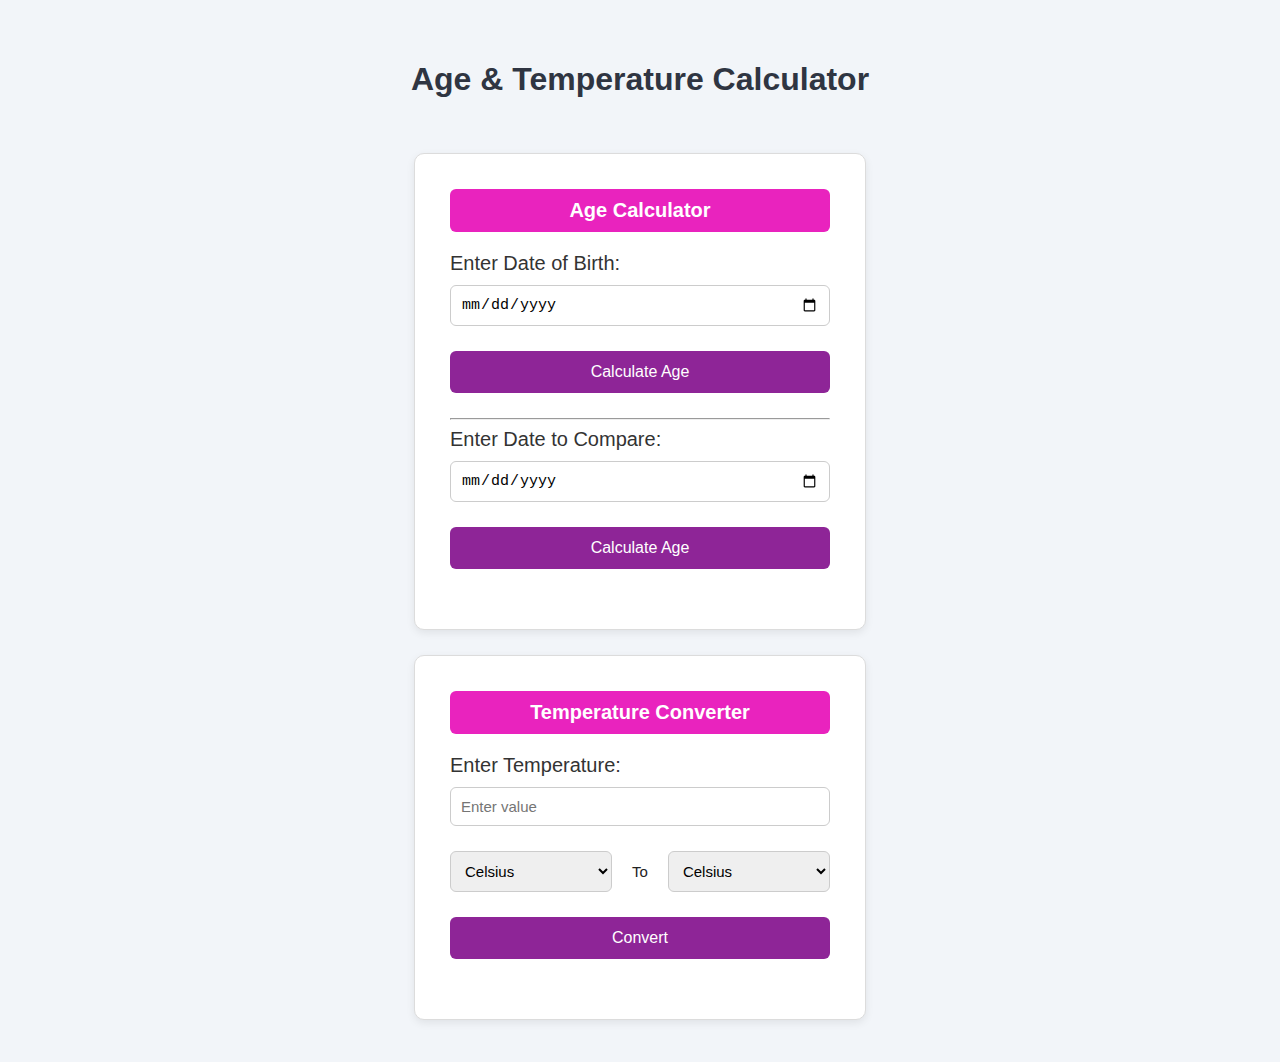
<file: AC/AC.html>
<!DOCTYPE html>
<html lang="en">
<head>
  <meta charset="UTF-8">
  <meta name="viewport" content="width=device-width, initial-scale=1.0">
  <title>Document</title>
  <link rel="stylesheet" href="AC.css">
</head>
<body>
  <div class="container">
    <h1>Age & Temperature Calculator</h1>

    
    <div class="card">
      <h2>Age Calculator</h2>

      <label for="dob">Enter Date of Birth:</label>
      <input type="date" id="dob">
      <button onclick="calcAgeNow()">Calculate Age</button>
      <p id="ageResult"></p>
      <hr>

      <label for="manualDate">Enter Date to Compare:</label>
      <input type="date" id="manualDate">
      <button onclick="calcAgeManual()">Calculate Age</button> 

      <p id="ageResult1"></p>
    </div>

    <div class="card">
      <h2>Temperature Converter</h2>

      <label for="tempValue">Enter Temperature:</label>
      <input type="number" id="tempValue" placeholder="Enter value">

      <div class="dropdowns">
        <!-- <p>From:</p> -->
        <select id="fromUnit">
          <option value="C">Celsius</option>
          <option value="F">Fahrenheit</option>
          <option value="K">Kelvin</option>
        </select><br>
    <!-- </div>
     <div class="dropdowns"> -->
        <p>To</p>
        <br>
        <select id="toUnit">
          <option value="C">Celsius</option>
          <option value="F">Fahrenheit</option>
          <option value="K">Kelvin</option>
        </select>
      </div>
      <button onclick="convertTemp()">Convert</button>
      <p id="tempResult"></p>
    </div>
  </div>

  <script src="AC.js"></script>
</body>
</html>
</file>
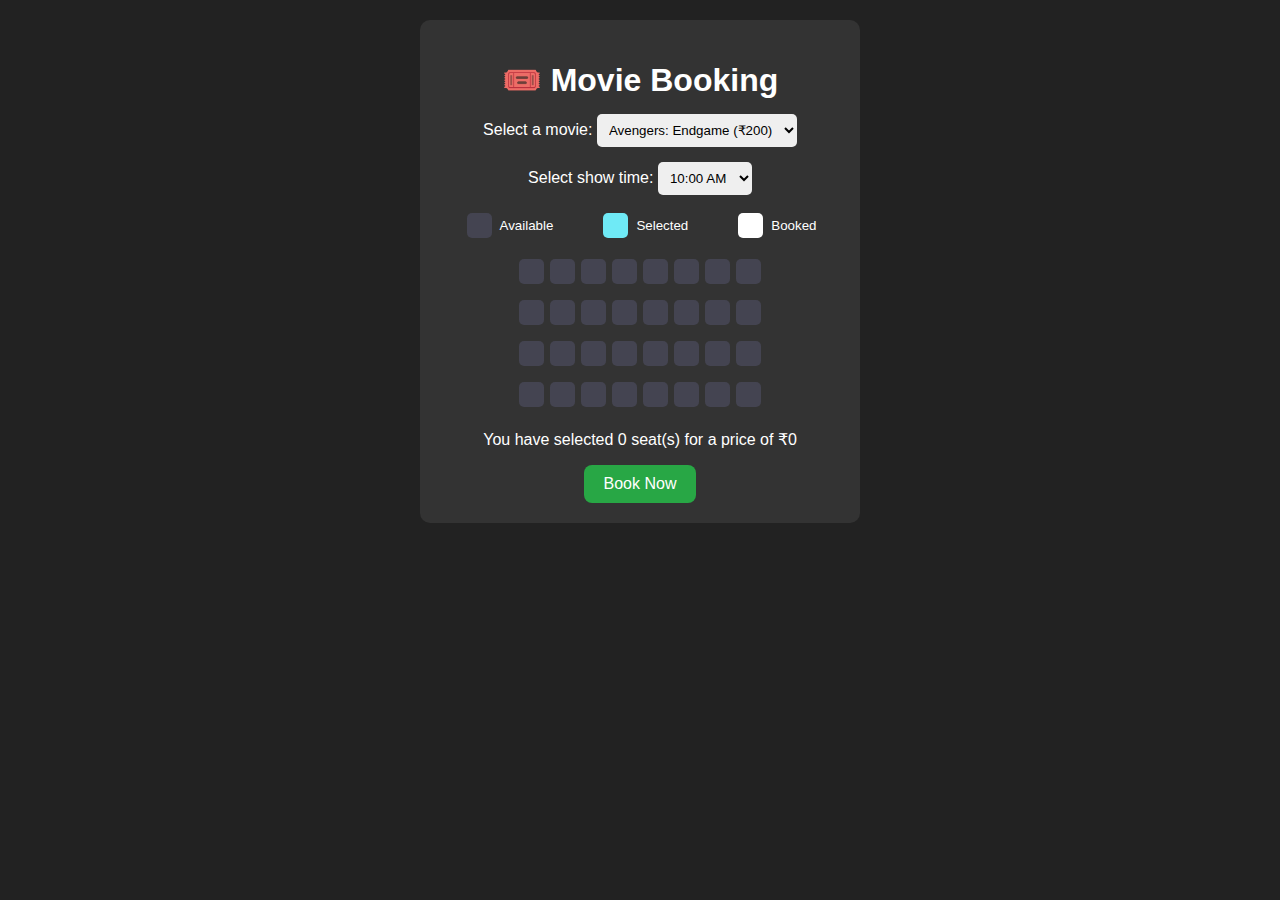
<file: Group B/Movie Booking.html>
<!DOCTYPE html>
<html lang="en">
<head>
  <meta charset="UTF-8" />
  <meta name="viewport" content="width=device-width, initial-scale=1.0" />
  <title>Movie Booking</title>
  <link rel="stylesheet" href="MovieBooking.css" />
</head>
<body onload="populateUI()">
  <div class="container">
    <h1>🎟️ Movie Booking</h1>

    <div class="movie-container">
      <label>Select a movie:</label>
      <select id="movie" onchange="changeMovie()">
        <option value="200">Avengers: Endgame (₹200)</option>
        <option value="250">Jawan (₹250)</option>
        <option value="180">Spider-Man (₹180)</option>
        <option value="300">Leo (₹300)</option>
      </select>
    </div>

    <div class="showtime-container">
      <label>Select show time:</label>
      <select id="showtime">
        <option value="10:00 AM">10:00 AM</option>
        <option value="1:00 PM">1:00 PM</option>
        <option value="4:00 PM">4:00 PM</option>
        <option value="7:00 PM">7:00 PM</option>
      </select>
    </div>

    <ul class="showcase">
      <li><div class="seat"></div><small>Available</small></li>
      <li><div class="seat selected"></div><small>Selected</small></li>
      <li><div class="seat occupied"></div><small>Booked</small></li>
    </ul>

    <div class="seat-container" id="seat-container">
      <!-- Seat Layout (4 rows × 8 seats) -->
      <div class="row">
        <div class="seat" onclick="selectSeat(this)"></div>
        <div class="seat" onclick="selectSeat(this)"></div>
        <div class="seat" onclick="selectSeat(this)"></div>
        <div class="seat" onclick="selectSeat(this)"></div>
        <div class="seat" onclick="selectSeat(this)"></div>
        <div class="seat" onclick="selectSeat(this)"></div>
        <div class="seat" onclick="selectSeat(this)"></div>
        <div class="seat" onclick="selectSeat(this)"></div>
      </div>
      <div class="row">
        <div class="seat" onclick="selectSeat(this)"></div>
        <div class="seat" onclick="selectSeat(this)"></div>
        <div class="seat" onclick="selectSeat(this)"></div>
        <div class="seat" onclick="selectSeat(this)"></div>
        <div class="seat" onclick="selectSeat(this)"></div>
        <div class="seat" onclick="selectSeat(this)"></div>
        <div class="seat" onclick="selectSeat(this)"></div>
        <div class="seat" onclick="selectSeat(this)"></div>
      </div>
      <div class="row">
        <div class="seat" onclick="selectSeat(this)"></div>
        <div class="seat" onclick="selectSeat(this)"></div>
        <div class="seat" onclick="selectSeat(this)"></div>
        <div class="seat" onclick="selectSeat(this)"></div>
        <div class="seat" onclick="selectSeat(this)"></div>
        <div class="seat" onclick="selectSeat(this)"></div>
        <div class="seat" onclick="selectSeat(this)"></div>
        <div class="seat" onclick="selectSeat(this)"></div>
      </div>
      <div class="row">
        <div class="seat" onclick="selectSeat(this)"></div>
        <div class="seat" onclick="selectSeat(this)"></div>
        <div class="seat" onclick="selectSeat(this)"></div>
        <div class="seat" onclick="selectSeat(this)"></div>
        <div class="seat" onclick="selectSeat(this)"></div>
        <div class="seat" onclick="selectSeat(this)"></div>
        <div class="seat" onclick="selectSeat(this)"></div>
        <div class="seat" onclick="selectSeat(this)"></div>
      </div>
    </div>

    <p class="text">
      You have selected <span id="count">0</span> seat(s) for a price of ₹<span id="total">0</span>
    </p>

    <button id="book" onclick="bookSeats()">Book Now</button>
  </div>

  <script src="MovieBooking.js"></script>
</body>
</html>















<!-- <!DOCTYPE html>
<html lang="en">
<head>
    <meta charset="UTF-8">
    <meta name="viewport" content="width=device-width, initial-scale=1.0">
    <title>Document</title>
    <link rel="stylesheet" href="Movie Booking.css">
    <script src="Movie Booking.js"></script>
</head>
<body>
    <div>
        <h3 style="text-align: center;">MOVIE NAME</h3>
    <table cellpadding="5" border="0">
        <tr>
            <td style="text-align: center;"><button id="btn" onclick="add()">A1</button></td>
            <td style="text-align: center;"><button id="btn" onclick="add()">A2</button></td>
            <td style="text-align: center;"><button id="btn" onclick="add()">A3</button></td>
            <td style="text-align: center;"><button id="btn" onclick="add()">A4</button></td>
            <td style="text-align: center;"><button id="btn" onclick="add()">A5</button></td>
            <td style="text-align: center;"><button id="btn" onclick="add()">A6</button></td>
            <td style="text-align: center;"><button id="btn" onclick="add()">A7</button></td>
            <td style="text-align: center;"><button id="btn" onclick="add()">A8</button></td>
        </tr>
        <tr>
            <td style="text-align: center;"><button>C1</button></td>
            <td style="text-align: center;"><button>B1</button></td>
            <td style="text-align: center;"><button>B2</button></td>
            <td style="text-align: center;"><button>B3</button></td>
            <td style="text-align: center;"><button>B4</button></td>
            <td style="text-align: center;"><button>B5</button></td>
            <td style="text-align: center;"><button>B6</button></td>
            <td style="text-align: center;"><button>C13</button></td>
        </tr>
        <tr>
            <td style="text-align: center;"><button>C2</button></td>
            <td style="text-align: center;"><button>B7</button></td>
            <td style="text-align: center;"><button>B8</button></td>
            <td style="text-align: center;"><button>B9</button></td>
            <td style="text-align: center;"><button>B10</button></td>
            <td style="text-align: center;"><button>B11</button></td>
            <td style="text-align: center;"><button>B12</button></td>
            <td style="text-align: center;"><button>C13</button></td>
        </tr>
        <tr>
            <td style="text-align: center;"><button>C3</button></td>
            <td style="text-align: center;"><button>B13</button></td>
            <td style="text-align: center;"><button>B14</button></td>
            <td style="text-align: center;"><button>B15</button></td>
            <td style="text-align: center;"><button>B16</button></td>
            <td style="text-align: center;"><button>B17</button></td>
            <td style="text-align: center;"><button>B18</button></td>
            <td style="text-align: center;"><button>C12</button></td>
        </tr>
        <tr> 
            <td style="text-align: center;"><button>C4</button></td>
            <td style="text-align: center;"><button>B19</button></td>
            <td style="text-align: center;"><button>B20</button></td>
            <td style="text-align: center;"><button>B21</button></td>
            <td style="text-align: center;"><button>B22</button></td>
            <td style="text-align: center;"><button>B23</button></td>
            <td style="text-align: center;"><button>B24</button></td>
            <td style="text-align: center;"><button>C11</button></td>
        </tr> 
        <tr>
            <td style="text-align: center;"><button>C5</button></td>
            <td style="text-align: center;"><button>C6</button></td>
            <td style="text-align: center;"><button>C7</button></td>
            <td style="text-align: center;"><button>C8</button></td>
            <td style="text-align: center;"><button>C9</button></td>
            <td style="text-align: center;"><button>C10</button></td>
            <td style="text-align: center;"><button>C11</button></td>
            <td style="text-align: center;"><button>C12</button></td>
        </tr>
    </table>
    </div>
    <script src="Movie Booking.js"></script>
</body>
</html> -->
</file>
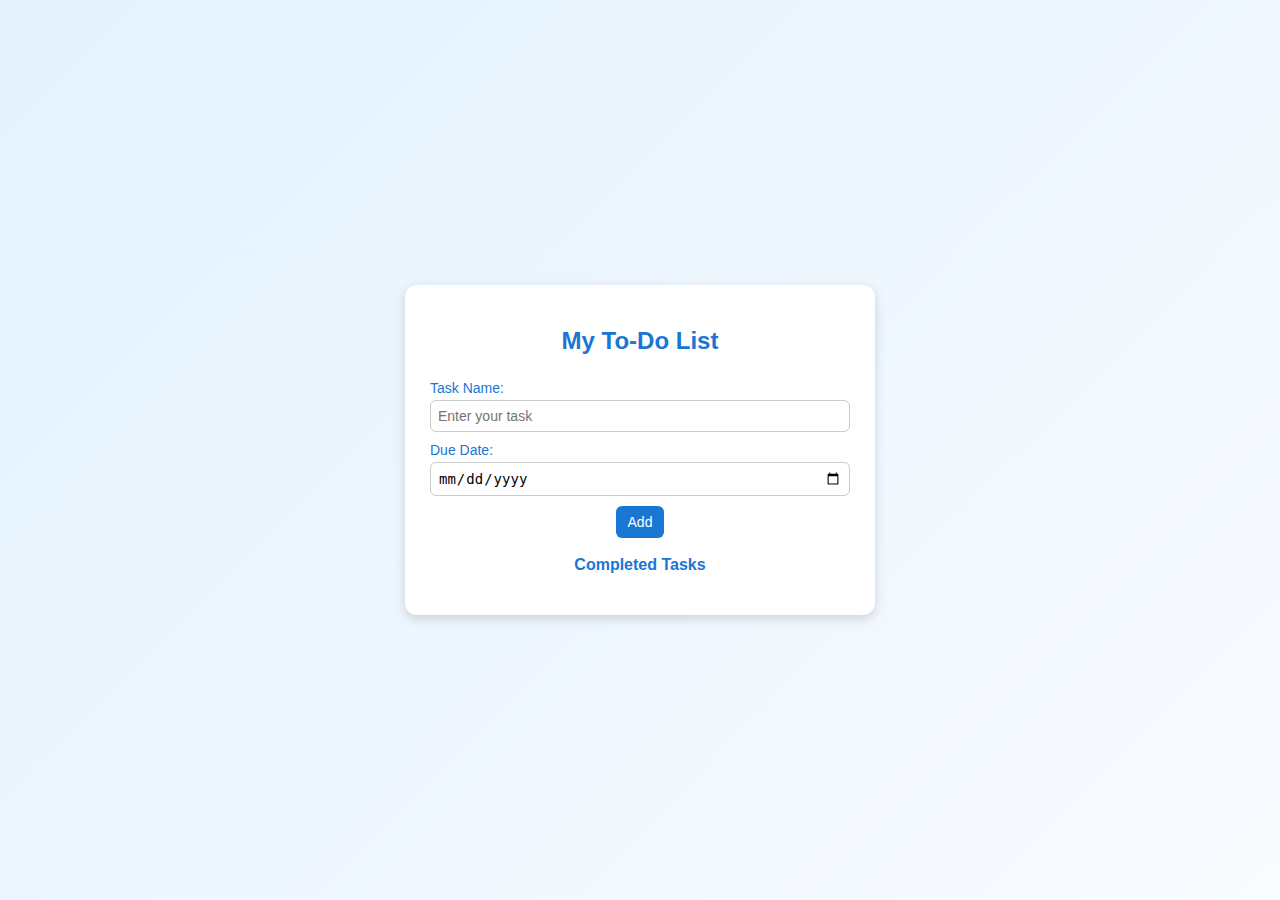
<file: Group B/To Do List.html>
<!DOCTYPE html>
<html lang="en">
<head>
  <meta charset="UTF-8">
  <meta name="viewport" content="width=device-width, initial-scale=1.0">
  <title>document</title>
  <link rel="stylesheet" href="style.css">
</head>
<body>
  <div class="main-box">
    <h1>My To-Do List</h1>

    <div class="add-area">
      <div class="input-group">
        <label for="taskInput">Task Name:</label>
        <input type="text" id="taskInput" placeholder="Enter your task">
      </div>
      <div class="input-group">
        <label for="taskDate">Due Date:</label>
        <input type="date" id="taskDate">
      </div>

      <button onclick="addTask()">Add</button>
    </div>

    <ul id="taskList"></ul>

    <h3>Completed Tasks</h3>
    <ul id="doneList"></ul>
  </div>

  <script src="script.js"></script>
</body>
</html>
</file>
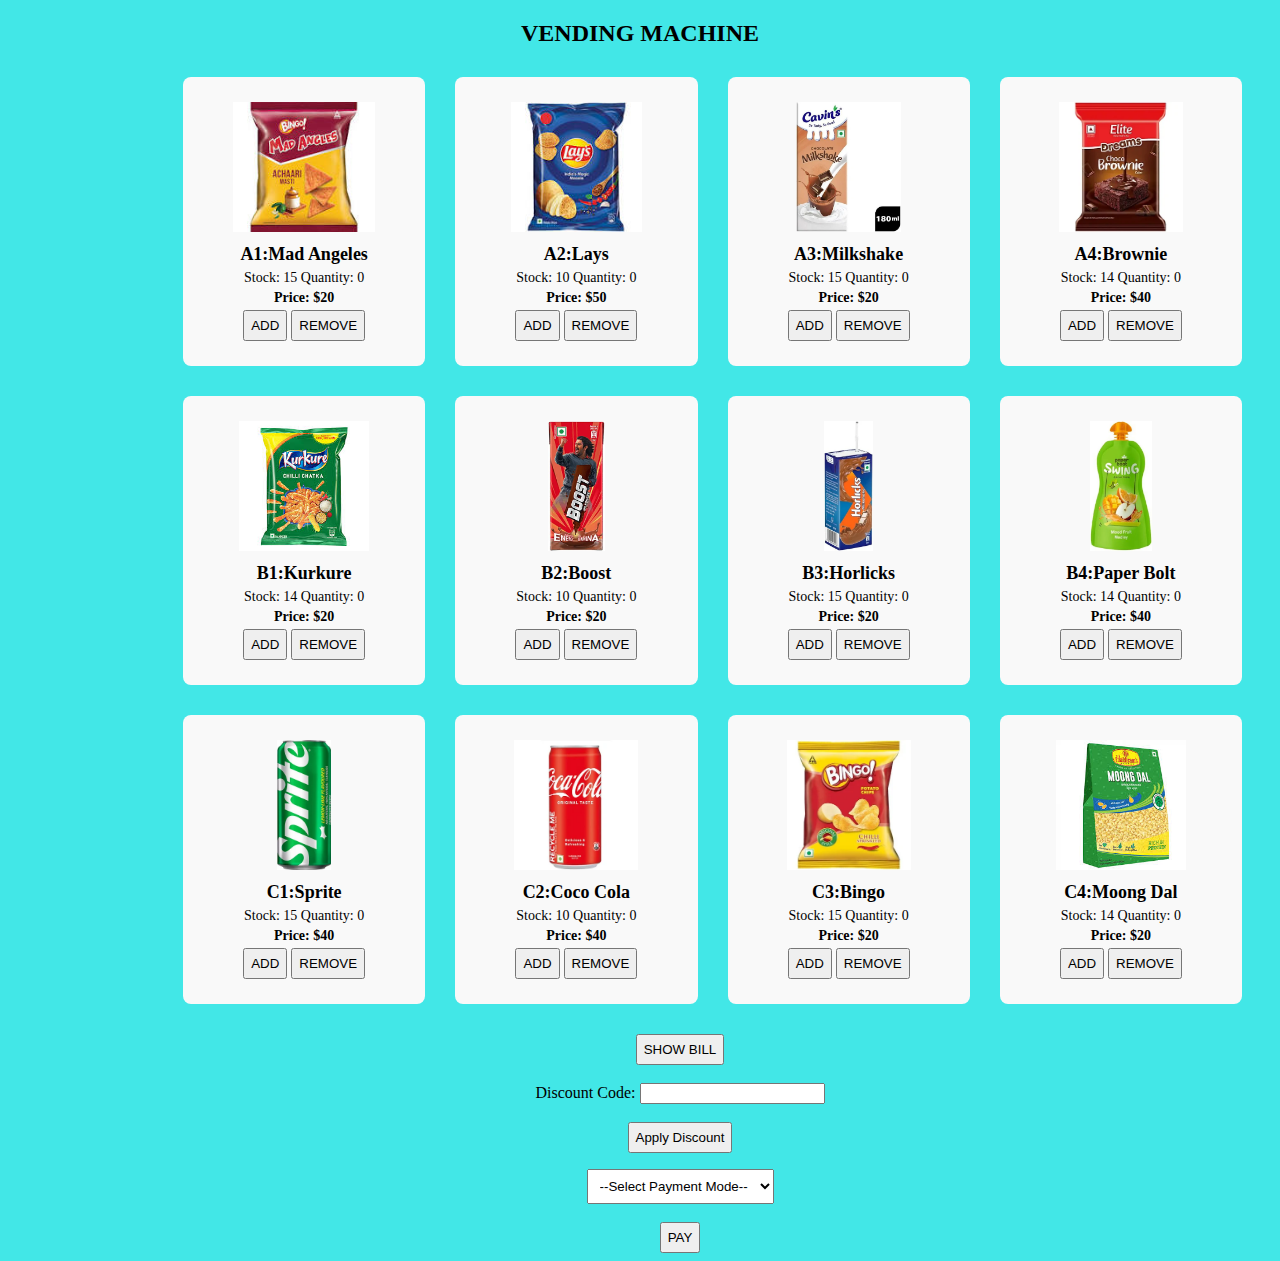
<file: Group B/Vending machine.html>
<!DOCTYPE html>
<html lang="en">
<head>
    <meta charset="UTF-8">
    <meta name="viewport" content="width=device-width, initial-scale=1.0">
    <title>Document</title>
    <link rel="stylesheet" href="VM.css">
</head>
<body style="background-color:rgb(66, 231, 231);">
    <h2 style="text-align: center;">VENDING MACHINE</h2>
    <div class="cat">
        <div class="c1">
            <img src="download.jpg" alt="Mad Angeles">
            <h3>A1:Mad Angeles</h3>
            <p id="Madanglesstock"></p>
            <p><b>Price: $20</b></p>
            <button onclick="additem('Madangles')">ADD</button> 
            <button onclick="remove('Madangles')">REMOVE</button> 
        </div>
        <div class="c1">
            <img src="Lays.jpg" alt="Lays">
            <h3>A2:Lays</h3>
            <p id="Laysstock"></p>
            <p><b>Price: $50</b></p>
            <button onclick="additem('Lays')">ADD</button>
            <button onclick="remove('Lays')">REMOVE</button> 
        </div>
        <div class="c1">
            <img src="milkshake.jpg" alt="Milkshake">
            <h3>A3:Milkshake</h3>
            <p id="Milkshakestock"></p>
            <p id="quantity"></p>
            <p><b>Price: $20</b></p>
            <button onclick="additem('Milkshake')">ADD</button>
            <button onclick="remove('Milkshake')">REMOVE</button> 
        </div>
        <div class="c1">
            <img src="brownie.jpg" alt="Brownie">
            <h3>A4:Brownie</h3>
            <p id="Browniestock"></p>
            <p><b>Price: $40</b></p>
            <button onclick="additem('Brownie')" >ADD</button>
            <button onclick="remove('Brownie')">REMOVE</button> 
        </div>
        
    </div>
    <div class="cat1">
          <div class="c1">
            <img src="kurkure.jpg" alt="Kurkure">
            <h3>B1:Kurkure</h3>
            <p id="Kurkurestock"></p>
            <p><b>Price: $20</b></p>
            <button onclick="additem('Kurkure')">ADD</button>
            <button onclick="remove('Kurkure')">REMOVE</button> 
        </div>
        <div class="c1">
            <img src="shopping.jpg" alt="Boost">
            <h3>B2:Boost</h3>
            <p id="Booststock"></p>
            <p><b>Price: $20</b></p>
            <button onclick="additem('Boost')">ADD</button>
            <button onclick="remove('Boost')">REMOVE</button> 
        </div>
        <div class="c1">
            <img src="horlicks.jpg" alt="Horlicks">
            <h3>B3:Horlicks</h3>
            <p id="Horlicksstock"></p>
            <p><b>Price: $20</b></p>
            <button onclick="additem('Horlicks')">ADD</button>
            <button onclick="remove('Horlicks')">REMOVE</button> 
        </div>
        <div class="c1">
            <img src="paper bolt.jpg" alt="Paper Bolt">
            <h3>B4:Paper Bolt</h3>
            <p id="Paperboltstock"></p>
            <p><b>Price: $40</b></p>
            <button onclick="additem('Paperbolt')">ADD</button>
            <button onclick="remove('Paperbolt')">REMOVE</button>
        </div>
    </div>
    <div class="cat3">
         <div class="c1">
            <img src="sprite.jpg" alt="Sprite">
            <h3>C1:Sprite</h3>
            <p id="Spritestock"></p>
            <p><b>Price: $40</b></p>
            <button onclick="additem('Sprite')">ADD</button>
            <button onclick="remove('Sprite')">REMOVE</button>
        </div>
        <div class="c1">
            <img src="cococola.jpg" alt="Cococola">
            <h3>C2:Coco Cola</h3>
            <p id="Cococolastock"></p>
            <p><b>Price: $40</b></p>
            <button onclick="additem('Cococola')">ADD</button>
            <button onclick="remove('Cococola')">REMOVE</button>
        </div>
        <div class="c1">
            <img src="bingo1.jpg" alt="Bingo">
            <h3>C3:Bingo</h3>
            <p id="Bingostock"></p>
            <p><b>Price: $20</b></p>
            <button onclick="additem('Bingo')">ADD</button>
            <button onclick="remove('Bingo')">REMOVE</button>
        </div>
        <div class="c1">
            <img src="moong dal.jpg" alt="Moongdal">
            <h3>C4:Moong Dal</h3>
            <p id="Moongdalstock"></p>
            <p><b>Price: $20</b></p>
            <button onclick="additem('Moongdal')">ADD</button>
            <button onclick="remove('Moongdal')">REMOVE</button>
        </div>
    </div>
    <div class="cat2">
    <div id="bill1">
            <p id="billp"></p>
            <p id="billp1"></p>
            <button onclick="totalvalue(prd)" id="bill">SHOW BILL</button>
            <br><br>
            <label>Discount Code:</label>
            <input type="text" id="discount" ><br><br>
            <button onclick="discount()">Apply Discount</button><br>
            <p id="dis"></p>
            <select id="payment">
              <option value="">--Select Payment Mode--</option>
              <option value="GPay">GPay</option>
              <option value="Card">Card</option>
              <option value="Cash">Cash</option>
            </select>
            
            <br><br>
            <button onclick="paymentMode()">PAY</button>
    </div>
</div>
<script src="Vendingmachine.js"></script>
</body>
</html>
</file>
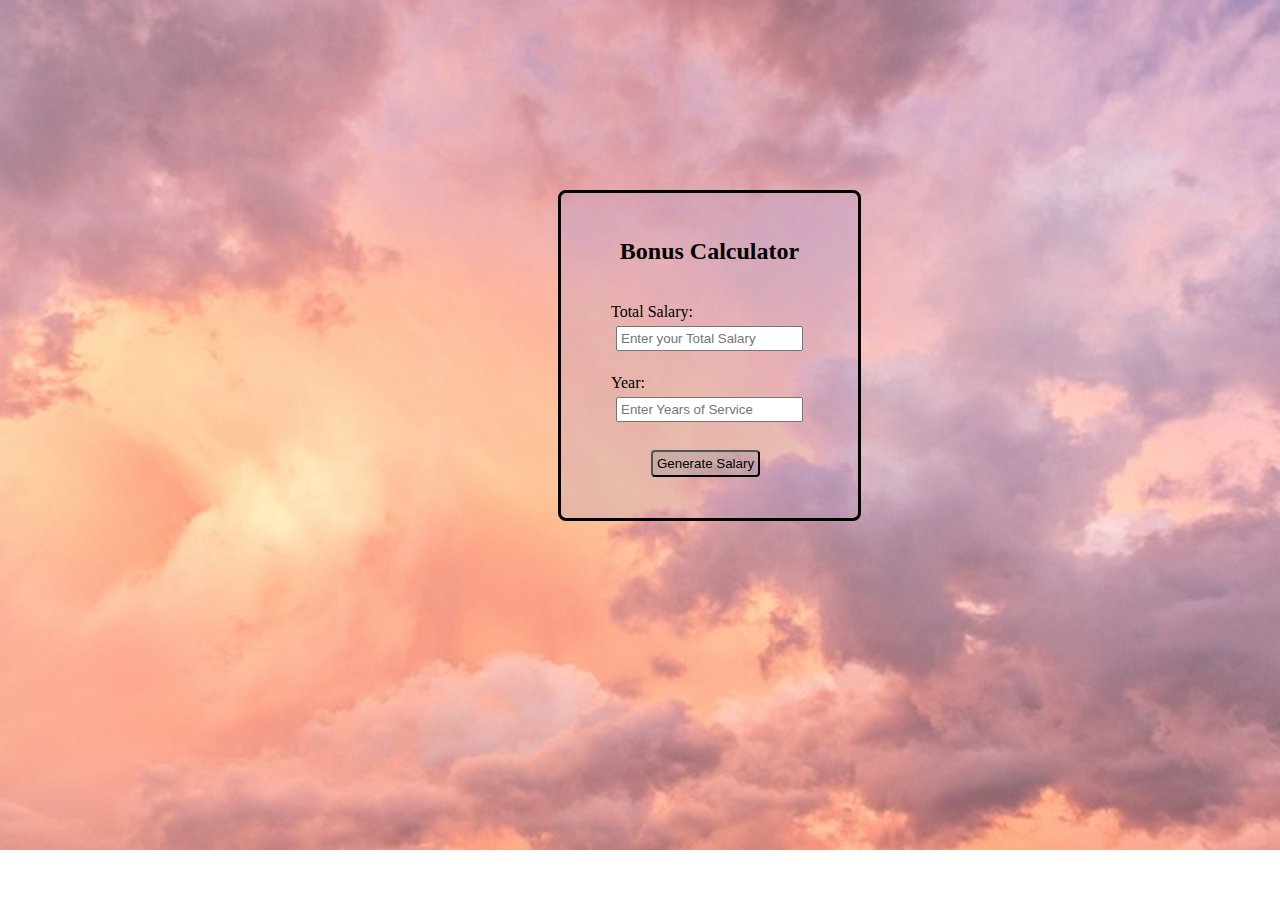
<file: Group C/bonus.html>
<!DOCTYPE html>
<html lang="en">
<head>
    <meta charset="UTF-8">
    <meta name="viewport" content="width=device-width, initial-scale=1.0">
    <title>Document</title>
    <script src="bonus.js"></script>
    <link rel="stylesheet" href="style.css">
</head>
<body>
    <div class=div1 style="padding-right: 50px;padding-left:50px;">
        <h2 style="text-align: center;">Bonus Calculator</h2><br>
        <label>Total Salary:</label><br>
        <input text="Salary" id="sal" style="padding:3px;margin:5px;" placeholder="Enter your Total Salary"><br><br>
        <label>Year:</label><br>
        <input text="Year" id="year" style="padding:3px;margin:5px;" placeholder="Enter Years of Service"><br>
        <button onclick="bonus1()">Generate Salary</button>
        <p id="output"></p>
    </div>
</body>
</html>
</file>
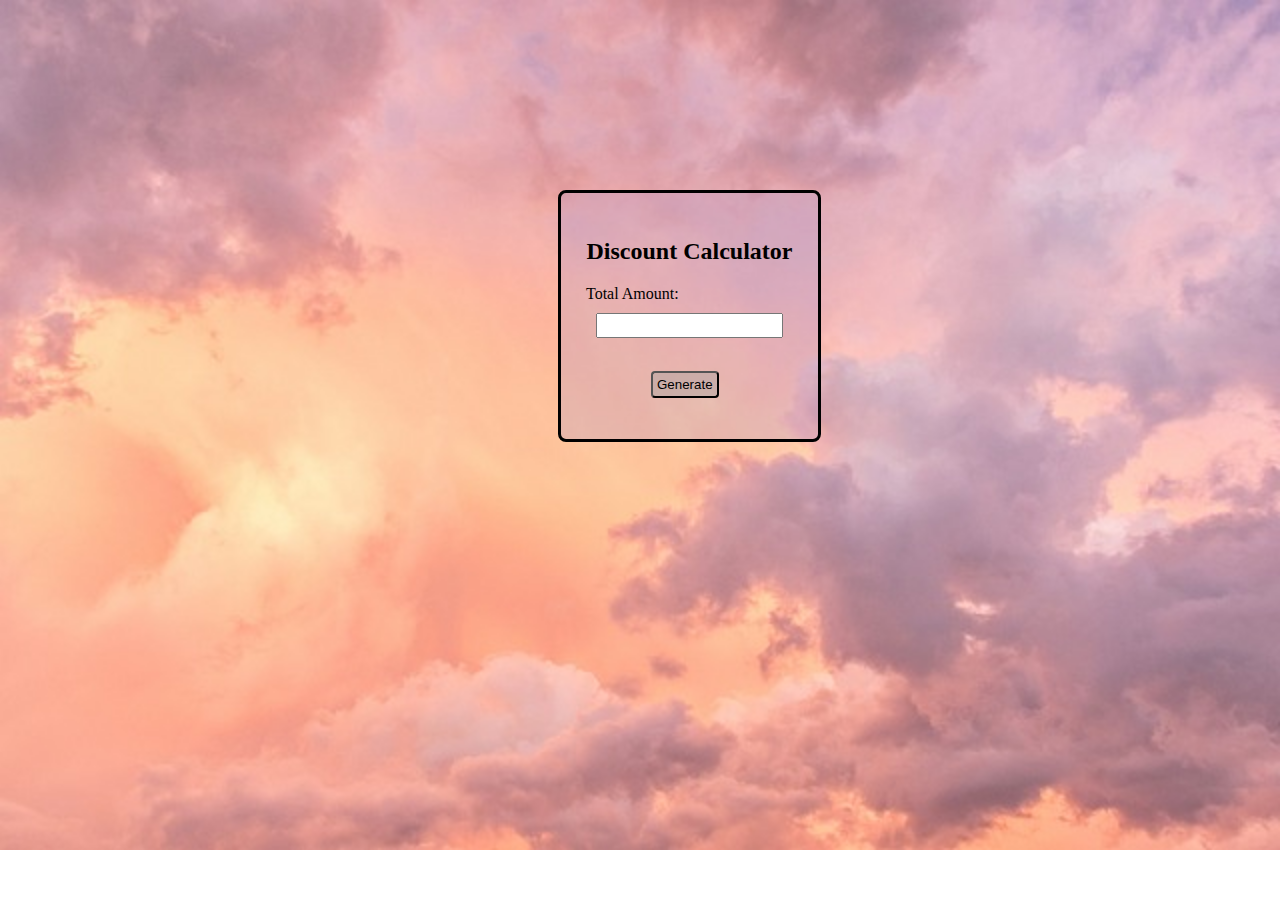
<file: Group C/discount.html>
<!DOCTYPE html>
<html lang="en">
<head>
    <meta charset="UTF-8">
    <meta name="viewport" content="width=device-width, initial-scale=1.0">
    <title>Document</title>
    <script src="discount.js"></script>
    <link rel="stylesheet" href="style.css">
</head>
<body>
    <div class="div1">
        <h2 style="text-align:center;">Discount Calculator</h2>
        <label>Total Amount:</label><br>
        <input type="number" style="padding:3px;margin:10px;" id="amt"><br>
        <button onclick="discount()" style="margin-left:65px ;">Generate</button>
        <p id="output"></p>

    </div>
</body>
</html>
</file>
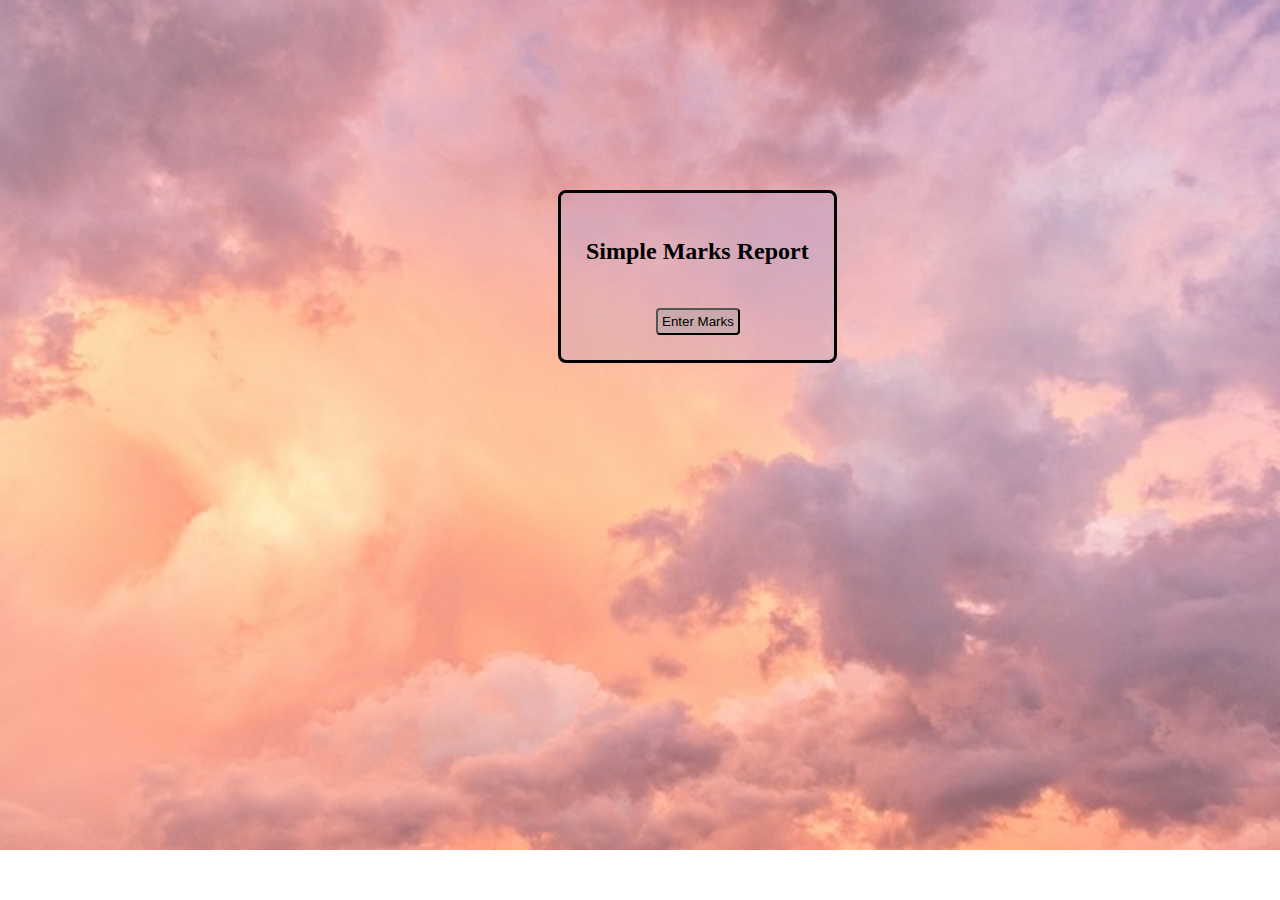
<file: Group C/marks.html>
<!DOCTYPE html>
<html lang="en">
<head>
    <meta charset="UTF-8">
    <meta name="viewport" content="width=device-width, initial-scale=1.0">
    <title>Document</title>
    <script src="marks.js"></script>
    <link rel="stylesheet" href="style.css">
</head>
<body>
    <div class="div1">
    <h2>Simple Marks Report</h2>
    <button style="margin-left:70px;" onclick="calculateMarks()">Enter Marks</button>
    <div class="result" id="result">
    </div>
  </div>
</body>
</html>
</file>
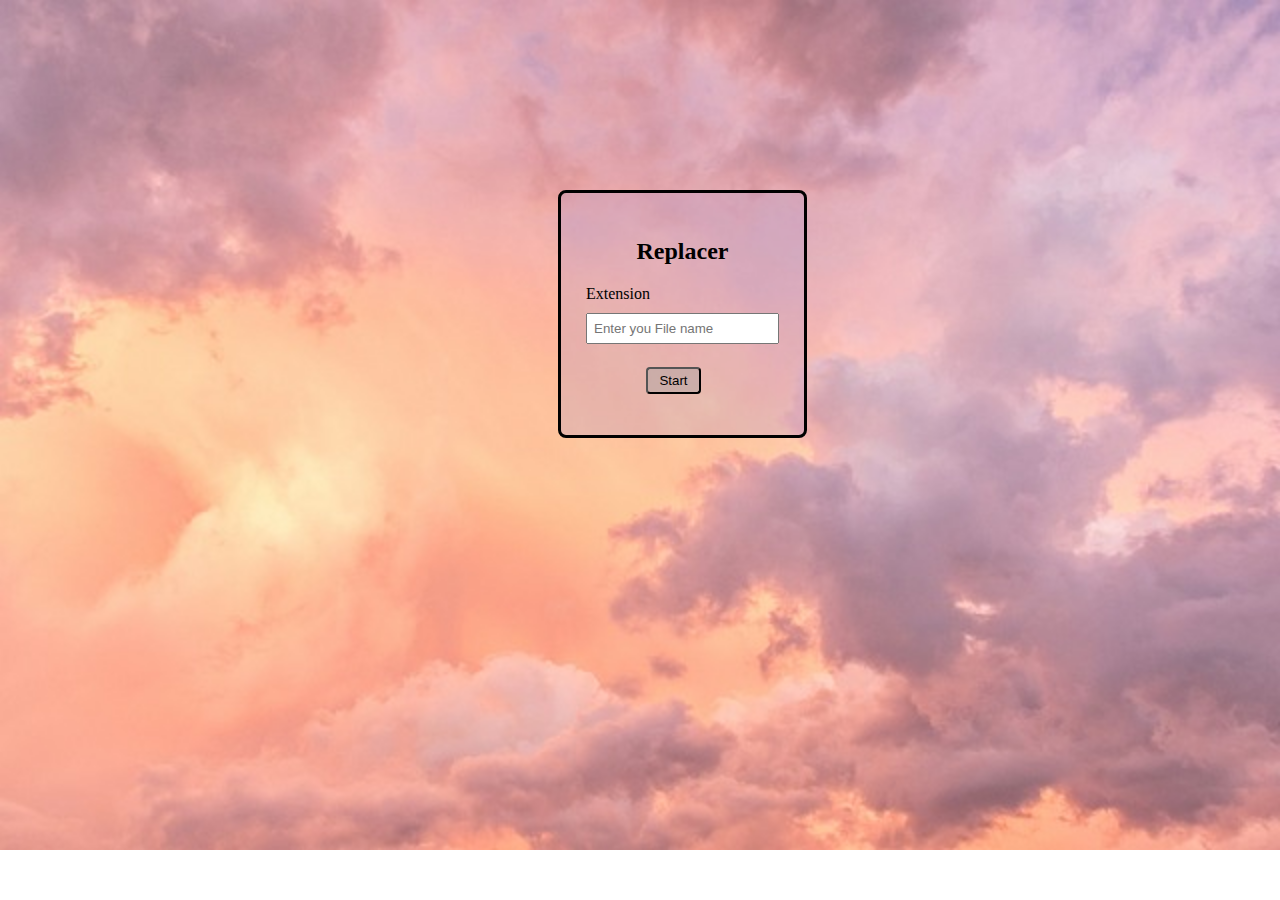
<file: Group C/replace.html>
<!DOCTYPE html>
<html lang="en">
<head>
    <meta charset="UTF-8">
    <meta name="viewport" content="width=device-width, initial-scale=1.0">
    <title>Document</title>
    <script src="replace.js"></script>
    <link rel="stylesheet" href="style.css">

</head>
<body>
    <div class="div1">
        <h2 style="text-align: center;">Replacer</h2>
        <label>Extension</label><br>
        <input type="text" id="ext" placeholder="Enter you File name" style="margin-top:10px;padding:6px"><br>
        <button onclick=replace() style="margin-left: 60px;width:55px;">Start</button>
        <p id="output"></p>
    </div>
</body>
</html>
</file>
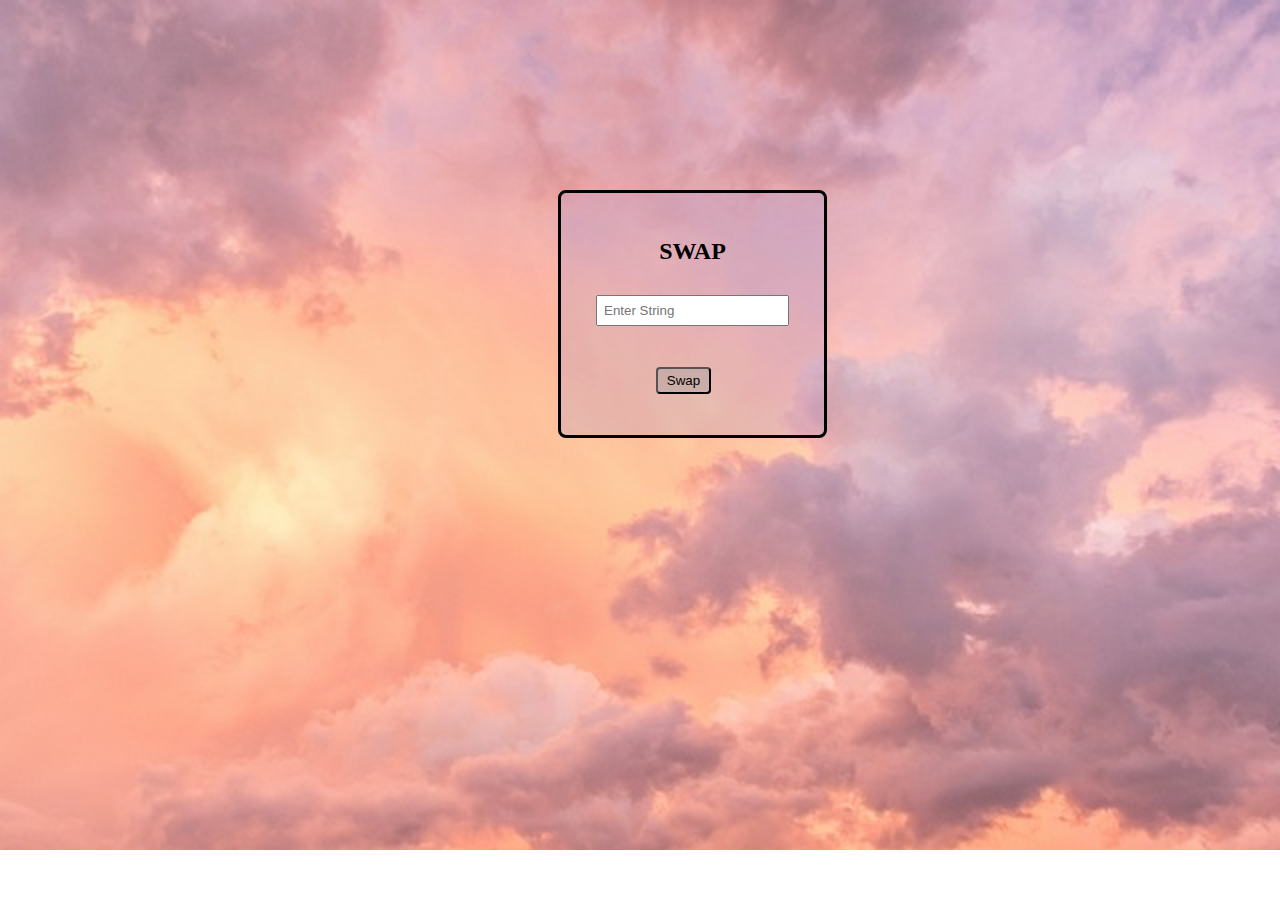
<file: Group C/swap.html>
<!DOCTYPE html>
<html lang="en">
<head>
    <meta charset="UTF-8">
    <meta name="viewport" content="width=device-width, initial-scale=1.0">
    <title>Document</title>
    <script src="swap.js"></script>
    <link rel="stylesheet" href="style.css">
</head>
<body>
    <div class="div1" style="padding-right:35px;padding-left: 35px;">
        <h2 style="text-align: center;">SWAP</h2>
        <!-- <label>Enter String</label><br> -->
        <input id="str" type="text" style="margin-top:10px;padding:6px" placeholder="Enter String"><br><br>
        <button onclick="swap()" style="margin-left: 60px;width:55px;">Swap</button>
        <p id="output"></p>
    </div>
</body>
</html>
</file>
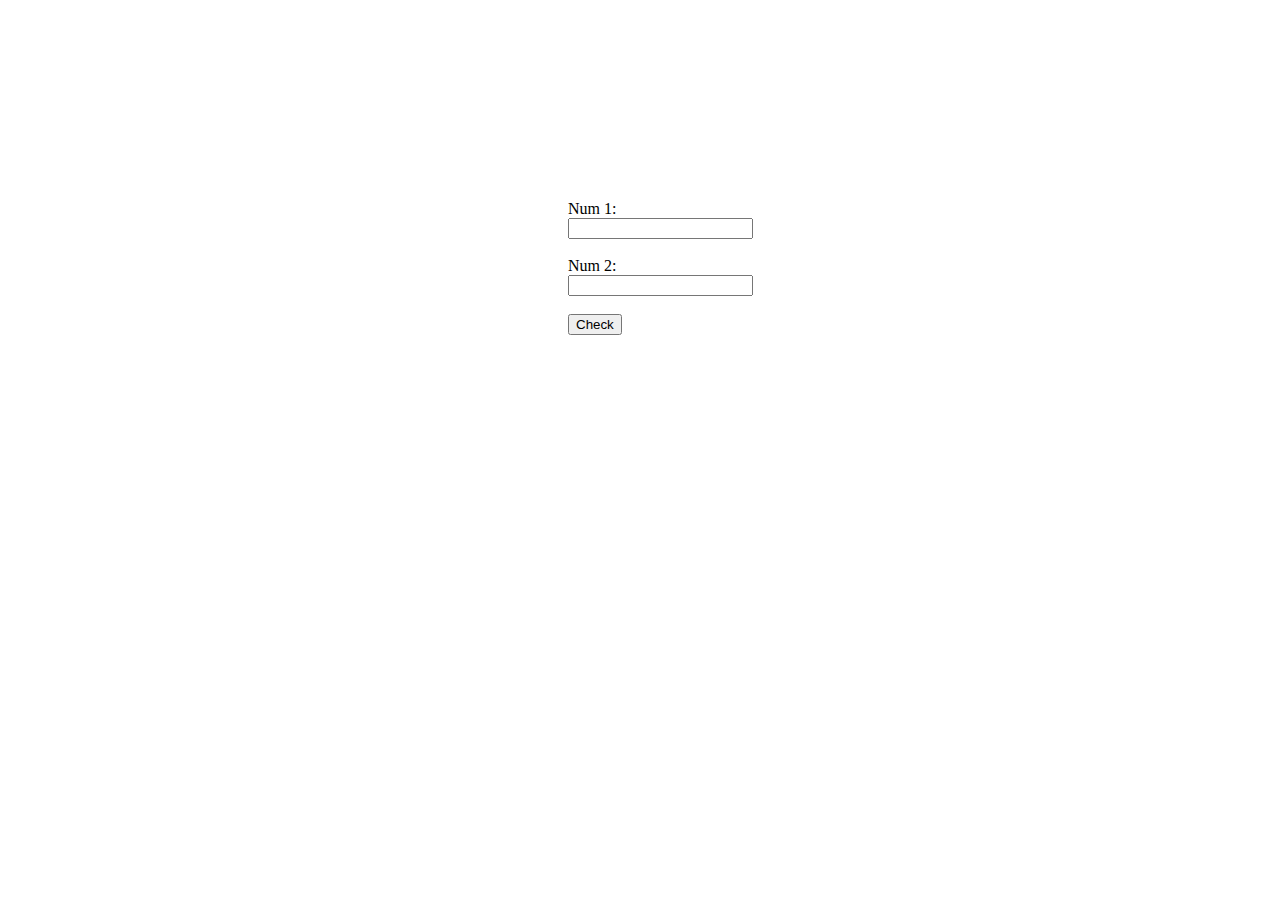
<file: Group C/value check.html>
<!DOCTYPE html>
<html lang="en">
<head>
    <meta charset="UTF-8">
    <meta name="viewport" content="width=device-width, initial-scale=1.0">
    <title>Document</title>
    <script src="value check.js"></script>
</head>
<body>
    <div style="margin-top:200px;margin-left: 560px;">
    <label>Num 1:</label><br>
    <input id="num1" type="number"><br><br>
    <label>Num 2:</label><br>
    <input id="num2" type="number"><br><br>
    <button onclick="check()">Check</button>
    <p id="xor"></p>
    </div>
</body>
</html>
</file>
<file: AC/AC.css>
body {
  font-family: 'Segoe UI', Arial, sans-serif;
  background-color: #f2f5f9;
  margin: 0;
  padding: 40px 0;
  display: flex;
  justify-content: center;
}


.container {
  display: flex;
  gap: 25px;
  flex-wrap: wrap;
  justify-content: center;
  max-width: 900px;
  width: 90%;
}


.card {
  background: #ffffff;
  border: 1px solid #dcdcdc;
  border-radius: 10px;
  padding: 35px 35px;
  width: 380px;
  box-shadow: 0 3px 8px rgba(0, 0, 0, 0.08);
  transition: 0.3s ease;
}

.card:hover {
  transform: translateY(-3px);
  box-shadow: 0 5px 12px rgba(0, 0, 0, 0.1);
}


h1 {
  text-align: center;
  color: #2f3542;
  margin-bottom: 30px;
}

h2 {
  font-size: 20px;
  color: #fff;
  background: #e923be;
  padding: 10px 0;
  text-align: center;
  border-radius: 6px;
  margin: 0 0 20px 0;
}


label {
  font-size: 20px;
  color: #333;
}

input, select {
  width: 100%;
  padding: 10px;
  border: 1px solid #ccc;
  border-radius: 6px;
  margin-top: 10px;
  margin-bottom: 15px;
  font-size: 15px;
  box-sizing: border-box;
}

input:focus, select:focus {
  border-color: #e22c9c;
  outline: none;
}

button {
  background-color: #8e2597;
  color: white;
  border: none;
  width: 100%;
  padding: 12px;
  margin-top:10px;
  margin-bottom:10px;
  font-size: 16px;
  border-radius: 6px;
  cursor: pointer;
  transition: 0.3s;
}

button:hover {
  background-color: #87118b;
}

p {
  text-align: center;
  color: #222;
  margin-top: 10px;
  font-weight: 500;
  font-size: 15px;
}


.dropdowns {
  display: flex;
  justify-content: space-between;
  align-items: center;
  gap: 10px;
}
</file>
<file: Group B/MovieBooking.css>
body {
  background-color: #222;
  color: white;
  font-family: Arial, sans-serif;
  text-align: center;
}

.container {
  margin: 20px auto;
  width: 400px;
  background: #333;
  padding: 20px;
  border-radius: 10px;
}

h1 {
  margin-bottom: 10px;
}

.movie-container, .showtime-container {
  margin: 15px 0;
}

select {
  padding: 8px;
  border-radius: 5px;
  border: none;
  outline: none;
}

.showcase {
  display: flex;
  justify-content: space-around;
  list-style: none;
  margin: 10px 0;
  padding: 0;
}

.showcase li {
  display: flex;
  align-items: center;
  gap: 5px;
}

.seat-container {
  display: flex;
  flex-direction: column;
  align-items: center;
  margin-bottom: 15px;
}

.row {
  display: flex;
  margin: 5px 0;
}

.seat {
  background-color: #444451;
  height: 25px;
  width: 25px;
  margin: 3px;
  border-radius: 5px;
  cursor: pointer;
  transition: 0.3s;
}

.seat.selected {
  background-color: #6feaf6;
}

.seat.occupied {
  background-color: #fff;
  cursor: not-allowed;
}

.seat:not(.occupied):hover {
  background-color: #76ff7a;
}

.text {
  margin-top: 10px;
}

button {
  background-color: #28a745;
  color: white;
  border: none;
  padding: 10px 20px;
  border-radius: 8px;
  cursor: pointer;
  font-size: 16px;
}

button:hover {
  background-color: #218838;
}








/* button{
    padding:15px;
    width:60px;
    height:60px;
    text-align: center;
    background-color: white;
}

div{
    border:solid;
    width:fit-content;
    height:fit-content;
    margin-left: 400px;
    margin-top: 160px;
    padding:15px;
}
table{
   
    width:400px;
    height: 200px;
}
  */
</file>
<file: Group B/style.css>
body {
  font-family: "Poppins", sans-serif;
  background: linear-gradient(135deg, #e3f2fd, #f9fbff);
  display: flex;
  justify-content: center;
  align-items: center;
  height: 100vh;
  margin: 0;
}

.main-box {
  background: #ffffff;
  width: 420px;
  border-radius: 12px;
  box-shadow: 0 4px 12px rgba(0,0,0,0.15);
  padding: 25px;
  text-align: center;
}

h1 {
  color: #1976d2;
  margin-bottom: 25px;
  font-size: 24px;
}

.add-area {
  display: flex;
  flex-direction: column;
  align-items: flex-start;
  gap: 10px;
  margin-bottom: 15px;
}

.input-group {
  display: flex;
  flex-direction: column;
  width: 100%;
}

label {
  font-size: 14px;
  color: #1976d2;
  margin-bottom: 4px;
  text-align: left;
}

input[type="text"], input[type="date"] {
  border: 1px solid #ccc;
  border-radius: 6px;
  padding: 7px;
  font-size: 14px;
  width: 100%;
  box-sizing: border-box;
}

button {
  background-color: #1976d2;
  color: white;
  border: none;
  border-radius: 6px;
  padding: 8px 12px;
  cursor: pointer;
  font-size: 14px;
  align-self: center;
}

button:hover {
  background-color: #0d47a1;
}

ul {
  list-style: none;
  padding: 0;
  margin: 0;
  width: 100%;
}

li {
  background: #f1f8ff;
  border-radius: 6px;
  margin-bottom: 8px;
  padding: 8px;
  display: flex;
  justify-content: space-between;
  align-items: center;
  font-size: 15px;
  box-shadow: 0 2px 5px rgba(0,0,0,0.05);
}

li.done {
  background: #c8e6c9;
  text-decoration: line-through;
  color: #333;
}

li div {
  display: flex;
  flex-direction: column;
  align-items: flex-start;
}

.task-buttons {
  display: flex;
  gap: 5px;
}

.task-buttons button {
  padding: 5px 10px;
  font-size: 13px;
}

.task-buttons .done-btn {
  background-color: #4caf50;
}

.task-buttons .delete-btn {
  background-color: #f44336;
}

h3 {
  color: #1976d2;
  margin-top: 18px;
  font-size: 16px;
}
</file>
<file: Group B/VM.css>
.cat,.cat1,.cat3{
  display: flex;
  margin-left:175px;
  margin-top: 30px;
  text-align: center;
  
}
.cat2{
  /* display: flex; */
  margin-left:80px;
  margin-top: 30px;
  text-align: center;
}

.c1 p {
  margin: 4px 0;
  font-size: 14px;
  color: black;
}

button{
  padding:6px;
}
select{
  padding:8px;
}

.c1 h3 {
  margin: 8px 0 5px;
  font-size: 18px;
  color: black;
}
.c1 {
    width: 220px;
    border-radius: 8px;
    overflow: hidden;
    background: #f9f9f9;
    /* background-color: aquamarine; */
    padding: 25px;
    margin-right:30px;
    transition: transform 0.5s;
    text-align: center;
    box-shadow: #f9f9f9;
}

.c1:hover{
    transform: scale(1.15);
}

.c1 img {
  width: 100%;
  height: 130px;
  object-fit: contain;
  border-radius: 5px;
}
</file>
<file: Group C/style.css>
.div1{
    margin-top:190px;
    margin-left:550px;
    border:solid;
    width: fit-content;
    height:fit-content;
    padding:25px;
    border-radius:8px;
    background-color: rgba(180, 153, 202, 0.295);
}

button{
    margin-left:40px;
    margin-top:23px;
    padding:4px;
    background-color: rgba(163, 161, 161, 0.411);
    border-radius:4px;
}

.box{
     background-color: rgb(215, 200, 248);
    width:300px;
    height:400px;
    text-align: center;
    margin-left: 550px;
    margin-top: 200px;
    padding:20px;
    border-radius: 10px;
}
body{
    background-image: url("sunset-4086848_640.jpg");
    background-repeat: no-repeat;
    background-size: cover;
}
.input{
    margin-top: 20px;
    margin-bottom: 20px;
}
.button{
   margin-top: 30px;
    padding: 10px 20px;
    border-radius: 10px;
    border: none;
    background-color: rgb(9, 10, 10);
    color: white;
    cursor: pointer;
    font-size: 16px;
    transition: 0.3s;}
</file>
